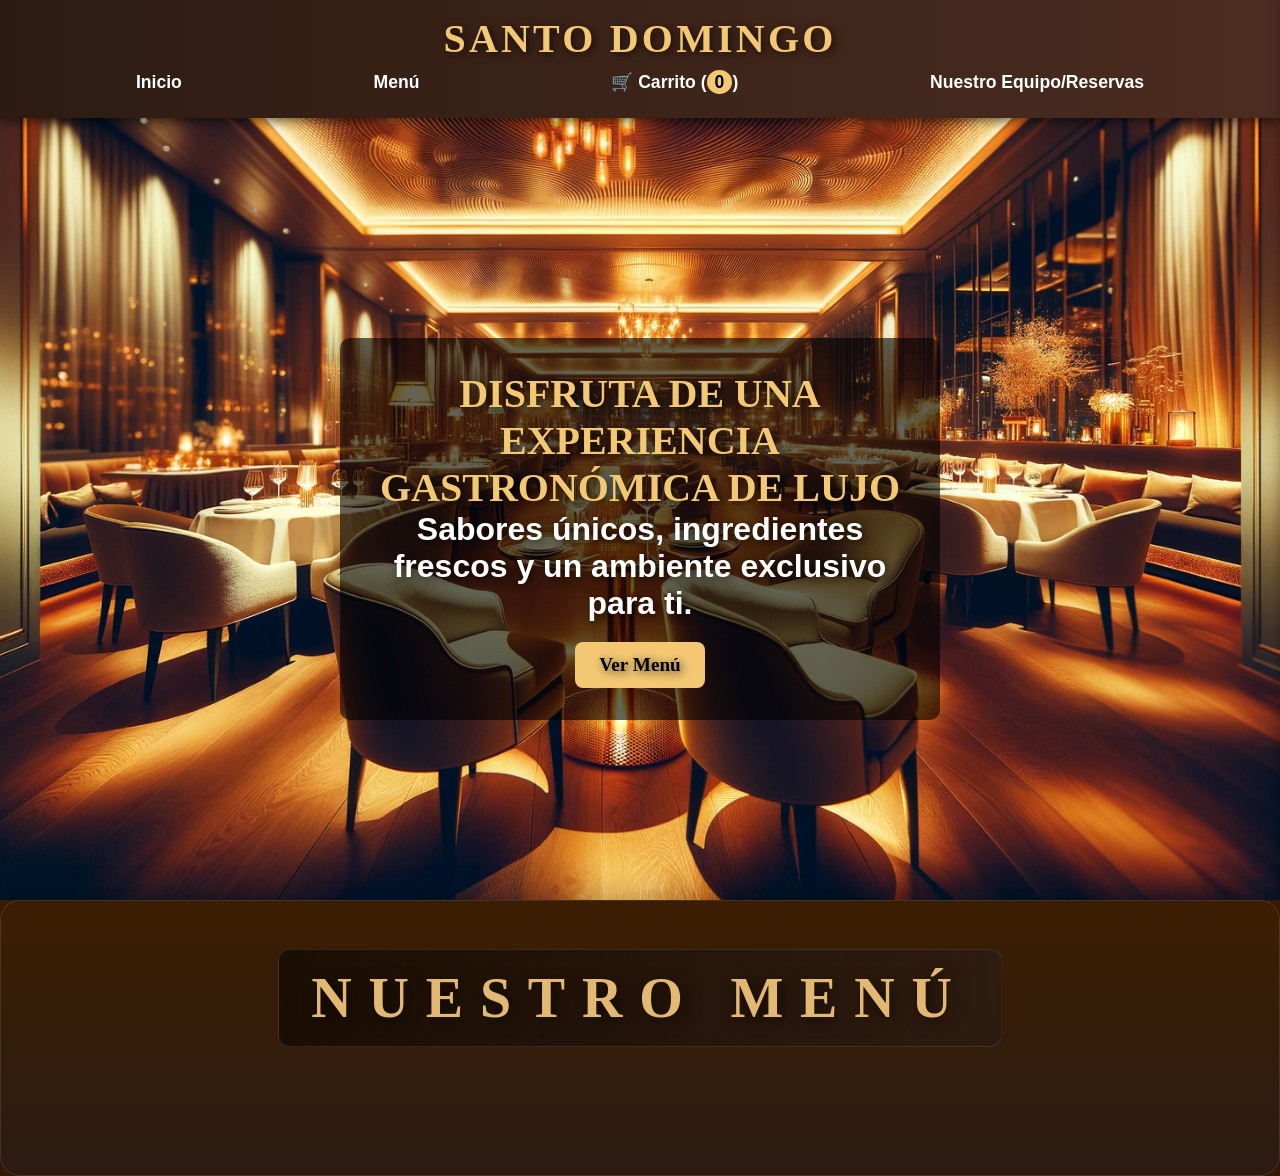
<file: index.html>
<!DOCTYPE html>
<html lang="es">

<head>
    <meta charset="UTF-8">
    <meta name="viewport" content="width=device-width, initial-scale=1.0">
    <title>Restaurante Delicioso</title>
    <link rel="stylesheet" href="styles.css">
    <script src="script.js" defer></script> <!-- Usar defer para cargar JS después del DOM -->
</head>

<body>
    <header>
        <h1>Santo Domingo</h1>
        <nav>
            <ul>
                <li><a href="#inicio">Inicio</a></li>
                <li><a href="#menu">Menú</a></li>
                <li><a href="javascript:void(0);" onclick="toggleCarrito()">🛒 Carrito (<span
                            id="cart-count">0</span>)</a></li>
                <li><a href="Nosotros.html">Nuestro Equipo/Reservas</a></li>
            </ul>
        </nav>
    </header>

    <section id="inicio" class="hero">
        <div class="hero-content">
            <h2>Disfruta de una experiencia gastronómica de lujo</h2>
            <p>Sabores únicos, ingredientes frescos y un ambiente exclusivo para ti.</p>
            <a href="#menu" class="btn">Ver Menú</a>
        </div>
    </section>

    <section id="menu">
        <h2>Nuestro Menú</h2>
        <div id="menu-dinamico" class="menu-container"></div>
    </section>

    <form id="cliente-form" style="display: none;">
        <h3>Información del Cliente</h3>
        <label for="nombre">Nombre:</label>
        <input type="text" id="nombre" name="nombre" required>
        <label for="telefono">Teléfono:</label>
        <input type="text" id="telefono" name="telefono" required>
        <label for="direccion">Dirección:</label>
        <input type="text" id="direccion" name="direccion" required>
        <button type="button" onclick="enviarPedido()">Confirmar Pedido</button>
        <button type="button" onclick="cerrarFormulario()">Cerrar</button>
    </form>

    <div class="cart" id="cart">
        <button class="close-btn" onclick="toggleCarrito()">✖</button>
        <h3>Carrito de Compras</h3>
        <div class="cart-content">
            <ul id="cart-items"></ul>
        </div>
        <p class="cart-counter">Items en el carrito: <span id="header-cart-count">0</span></p>
        <p>Valor total: $<span id="cart-total">0.00</span></p>
        <button id="vaciar-carrito-btn" onclick="vaciarCarrito()">Vaciar Carrito</button>
        <button id="ordenar-comida-btn">Ordenar</button>

        <div id="order-message" class="order-message" style="display: none;">
            <div class="order-message-content">
                <h4 id="order-message-text"></h4>
            </div>
        </div>
</body>

</html>
</file>
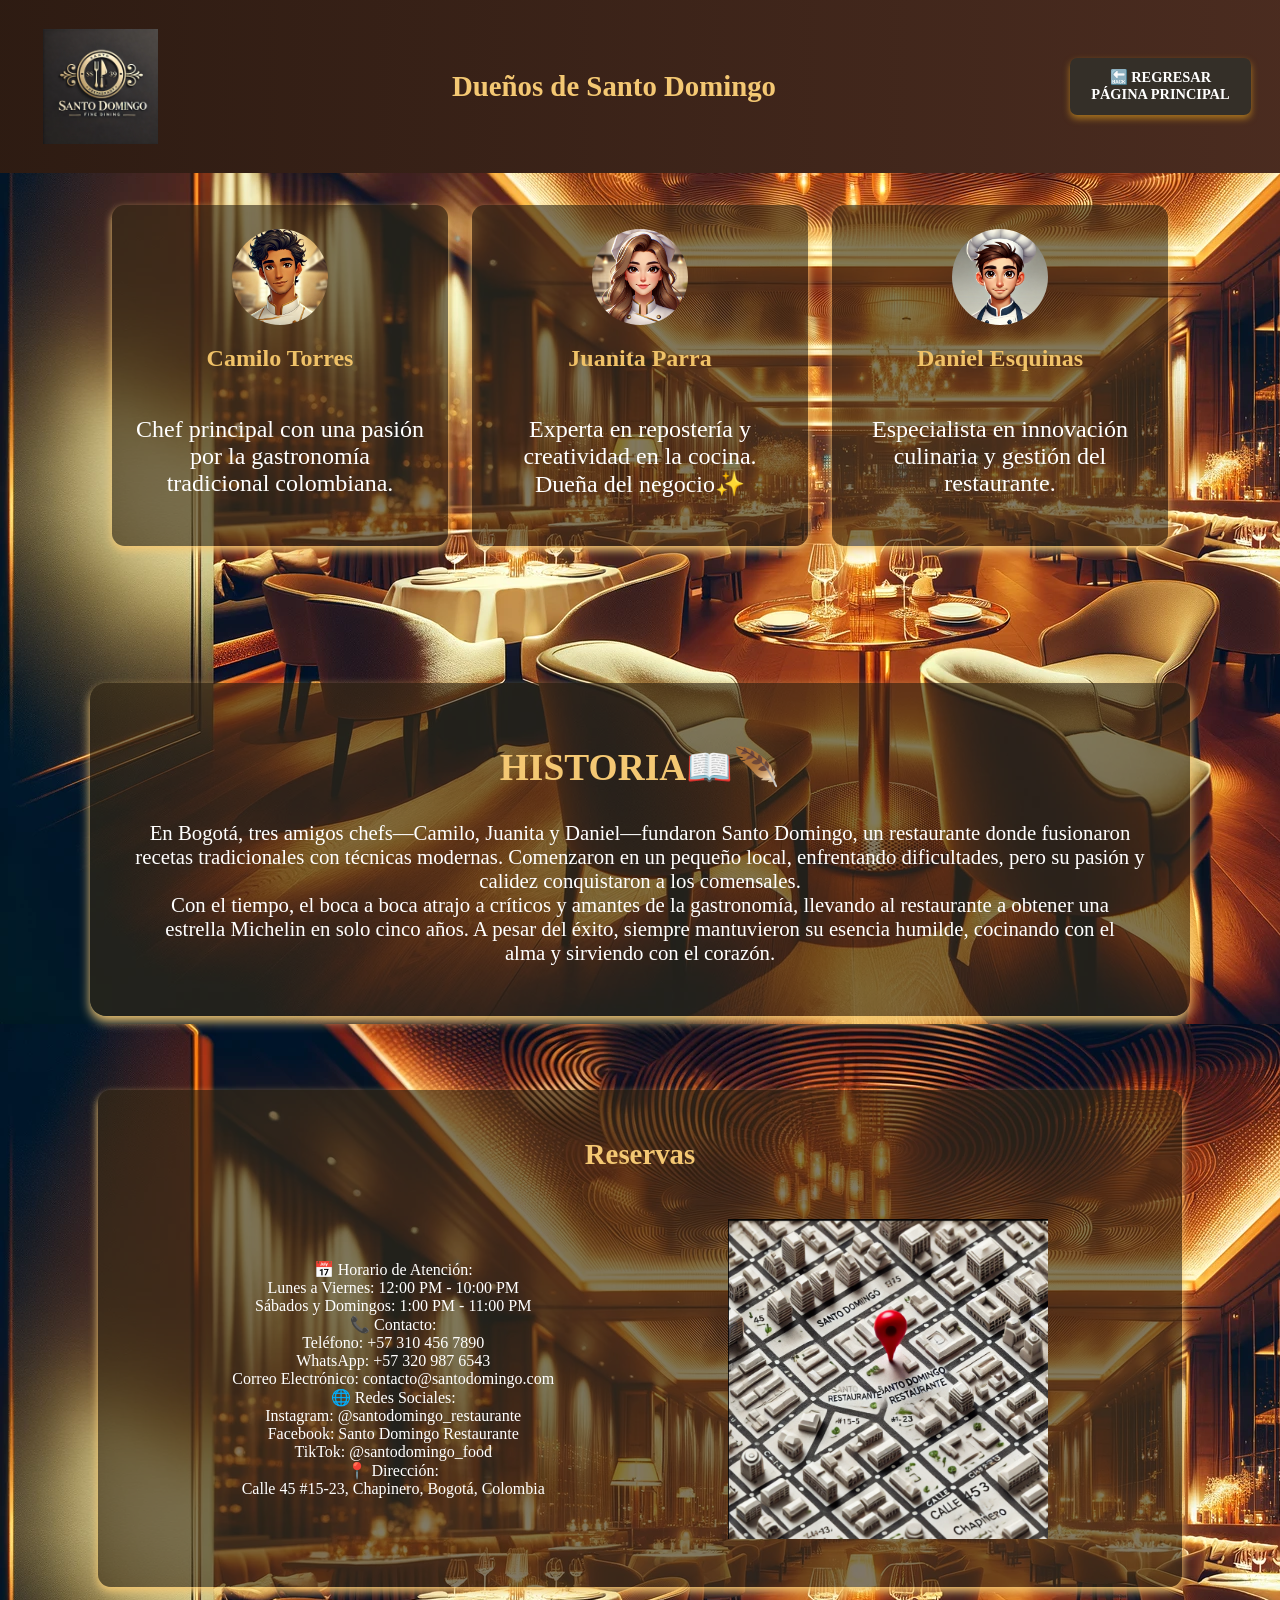
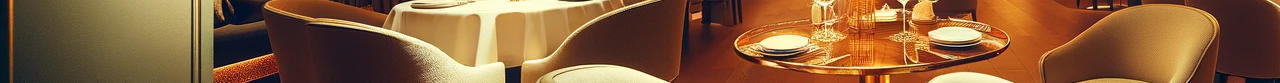
<file: Nosotros.html>
<!DOCTYPE html>
<html lang="es">
<head>
   
    <meta charset="UTF-8">
    <meta name="viewport" content="width=device-width, initial-scale=1.0">
    <title>Dueños de Santo Domingo</title>
    <link rel="stylesheet" href="styles2.css">
</head>
<body>
    <header>
        <img src="Logotipo.png" alt="Logotipo">
        <p>Dueños de Santo Domingo</p>
        <a href="index.html" class="btn-regresar">🔙 REGRESAR<br>PÁGINA PRINCIPAL</a>
        
    </header>
   
    <div class="container">
        <div class="card">
            <img src="camilo.jpg" alt="Camilo Torres">
            <h2>Camilo Torres</h2>
            <p>Chef principal con una pasión por la gastronomía tradicional colombiana.</p>
        </div>
        <div class="card">
            <img src="Juanita.png" alt="Juanita Parra">
            <h2>Juanita Parra</h2>
            <p>Experta en repostería y creatividad en la cocina. Dueña del negocio✨</p>
        </div>
        <div class="card">
            <img src="Daniel.png" alt="Daniel Esquinas">
            <h2>Daniel Esquinas</h2>
            <p>Especialista en innovación culinaria y gestión del restaurante.</p>
        </div>
    </div>
    <div class="final">
        <div class="historia">
            <h2>HISTORIA📖🪶</h2>
            <p>En Bogotá, tres amigos chefs—Camilo, Juanita y Daniel—fundaron Santo Domingo, 
            un restaurante donde fusionaron<br> recetas tradicionales con técnicas modernas.
            Comenzaron en un pequeño local, enfrentando dificultades, pero su pasión y<br>
            calidez conquistaron a los comensales.<br> Con el tiempo, el boca a boca atrajo a 
            críticos y amantes de la gastronomía, llevando al restaurante a obtener una 
            <br>estrella Michelin en solo cinco años. A pesar del éxito, siempre mantuvieron su
             esencia humilde, cocinando con el<br> alma y sirviendo con el corazón.</p>
        </div>
        <div class="reserva">
            <h2>Reservas</h2>
                <div class="contenido">
                    <p>📅 Horario de Atención:<br>
                    Lunes a Viernes: 12:00 PM - 10:00 PM<br>
                    Sábados y Domingos: 1:00 PM - 11:00 PM<br>
                    📞 Contacto:<br>
                    Teléfono: +57 310 456 7890<br>
                    WhatsApp: +57 320 987 6543<br>
                    Correo Electrónico: contacto@santodomingo.com<br>
                    🌐 Redes Sociales:<br>
                    Instagram: @santodomingo_restaurante<br>
                    Facebook: Santo Domingo Restaurante<br>
                    TikTok: @santodomingo_food<br>
                    📍 Dirección:<br>
                    Calle 45 #15-23, Chapinero, Bogotá, Colombia</p>
                    <img src="mapa.png" alt="UBICACION">
                </div>
        </div>
    </div>
</body>
</html>
</file>
<file: styles.css>
/* Tablets (hasta 768px) */
@media (max-width: 768px) {

    /* Header */
    header {
        padding: 0.5rem 0;
    }

    nav ul {
        flex-direction: column;
        padding: 0.5rem 0;
    }

    nav ul li a {
        padding: 0.5rem 1rem;
        font-size: 1rem;
    }

    /* Menú */
    .menu-container {
        padding: 0.5rem;
    }

    .menu-grid {
        gap: 0.75rem;
    }

    .categoria {
        width: 45%;
        padding: 1rem;
    }

    .cart {
        width: 15rem;
        right: -15rem;
    }

    .cart.active {
        right: 0;
    }

    .close-btn {
        top: -0.5rem;
        right: 0.75rem;
    }

    .cart-item {
        padding: 0.5rem;
        font-size: 0.85rem;
    }

    #vaciar-carrito-btn,
    #ordenar-comida-btn {
        padding: 0.5rem 1rem;
        font-size: 0.85rem;
    }

    /* Hero */
    .hero-content {
        padding: 1rem;
        bottom: 10%;
    }

    .hero-content h2 {
        font-size: 1.8rem !important;
    }

    .hero .btn {
        padding: 0.5rem 1rem;
        font-size: 1rem;
    }
}

/* Tablets grandes y portátiles pequeños (hasta 1024px) */
@media (max-width: 1024px) {

    /* Header */
    nav ul {
        max-width: 60rem;
    }

    /* Menú */
    .categoria {
        width: 30%;
    }

    /* Carrito */
    .cart {
        width: 17rem;
        right: -17rem;
    }

    .cart.active {
        right: 0;
    }

    .close-btn {
        top: -0.5rem;
        right: 0.75rem;
    }
}

/* Escritorios medianos (hasta 1200px) */
@media (max-width: 1200px) {

    /* Header */
    .container {
        max-width: 65rem;
    }

    nav ul {
        max-width: 50rem;
    }

    /* Menú */
    .menu-container {
        max-width: 65rem;
    }

    .categoria {
        width: 30%;
    }

    /* Carrito */
    .cart {
        width: 18.75rem;
        right: -18.75rem;
    }

    .cart.active {
        right: 0;
    }
}

/* Reset general */
* {
    margin: 0;
    padding: 0;
    box-sizing: border-box;
}

/* Estilos generales */
body {
    font-family: Arial, sans-serif;
    background-color: #121212;
    color: white;
    text-align: center;
}

header h1 {
    font-family: 'Castellar', serif;
    font-size: 2.5rem;
    color: #f4c873;
    text-transform: uppercase;
    letter-spacing: 0.2rem;
    text-shadow: 0.125rem 0.125rem 0.5rem rgba(0, 0, 0, 0.7);
    margin: 0;
}

header {
    background: linear-gradient(to right, #2d1b12, #4b2c20);
    padding: 0.9375rem 0;
    text-align: center;
    position: fixed;
    width: 100%;
    top: 0;
    left: 0;
    z-index: 1000;
    box-shadow: 0rem 0.25rem 0.625rem rgba(0, 0, 0, 0.5);
}

.container {
    display: flex;
    justify-content: space-between;
    align-items: flex-start;
    max-width: 75rem;
    margin: 0 auto;
    padding: 0 1.25rem;
    position: relative;
}

/* Estilo transparente para la sección del menú */
.menu-section {
    margin-bottom: 2.5rem;
    padding: 1.25rem;
    background: rgba(45, 27, 18, 0.8);
    border-radius: 0.625rem;
    box-shadow: 0rem 0rem 0.625rem rgba(95, 62, 9, 0.1);
    backdrop-filter: blur(0.3125rem);
}

h4{
    font-family: Poppins;
    font-size: 1.5em;
    color: #f1e1c1;
}

.categoria {
    background: rgba(51, 33, 22, 0.9);
    color: white;
    padding: 1.25rem;
    border-radius: 0.625rem;
    text-align: center;
    width: 30%;
    box-shadow: 0 0.25rem 0.625rem rgba(0, 0, 0, 0.5);
    transition: transform 0.3s ease, box-shadow 0.3s ease;
}

.categoria:hover {
    transform: translateY(-0.625rem);
    box-shadow: 0 0.375rem 1.25rem rgba(0, 0, 0, 0.7);
}

/* Fondo elegante para toda la sección */
body {
    font-family: 'Poppins', sans-serif;
    background-color: #3b1e02;
    /*background-image: url('Fondoo.png'); Fondo elegante */
    background-size: cover;
    background-position: center;
    color: white;
    text-align: center;
}

/* Botones de categoría */
button {
    background-color: #d4a055;
    color: black;
    padding: 0.625rem;
    border: none;
    cursor: pointer;
    border-radius: 0.3125rem;
    margin-top: 0.9375rem;
    transition: background-color 0.3s ease;
}

button:hover {
    background-color: #b07b12;
}

/* Estilo del carrito con fondo transparente y blur */
.cart {
    background-color: rgba(26, 26, 26, 0.9);
    color: white;
    padding: 1.25rem;
    border-radius: 0.3125rem 0 0 0.3125rem;
    box-shadow: -0.125rem 0 0.5rem rgba(0, 0, 0, 0.2);
    position: fixed;
    top: 0;
    right: -18.75rem;
    height: 100vh;
    width: 18.75rem;
    z-index: 1000;
    transition: right 0.3s ease;
    display: block;
    backdrop-filter: blur(0.3125rem);
}

/* Contenedor desplazable dentro del carrito */
.cart-content {
    max-height: 70vh;
    overflow-y: auto;
    padding-right: 10px;
}

/* Estilo para la barra de desplazamiento */
.cart-content::-webkit-scrollbar {
    width: 8px;
}

.cart-content::-webkit-scrollbar-thumb {
    background-color: #f4c873;
    border-radius: 10px;
}

.cart-content::-webkit-scrollbar-thumb:hover {
    background-color: #d4a856;
}

.cart.active {
    right: 0;
}

.cart h3 {
    margin-bottom: 1.25rem;
}

.close-btn {
    background: none;
    border: none;
    color: white;
    font-size: 1.5rem;
    cursor: pointer;
    position: absolute;
    top: -0.99375rem;
    right: 0.9375rem;
    padding: 0.3125rem;
}

.menu-section>h4 {
    margin-top: 0.5rem;
    font-size: 1.2rem;
    color: #f4c873;
    font-family: 'Castellar', serif;
    text-align: center;
}

.cart-item {
    margin-top: 0.1rem;
    background-color: #754d20;
    padding: 0.625rem;
    margin-bottom: 0.625rem;
    border-radius: 0.3125rem;
    display: flex;
    justify-content: space-between;
    align-items: center;
    border-left: 0.25rem solid #f4c873;
}

.cart-item div {
    display: flex;
    gap: 5px;
    align-items: center;
}

.cart-item button {
    background-color: #f4c873;
    color: black;
    border: none;
    padding: 5px 10px;
    border-radius: 5px;
    cursor: pointer;
    font-size: 1rem;
    font-weight: bold;
}

.cart-item button:hover {
    background-color: #d4a856;
}

.cart-footer {
    margin-top: 1.25rem;
    padding-top: 0.625rem;
    border-top: 0.0625rem solid #503420d2;
    display: flex;
    flex-direction: column;
    gap: 0.625rem;
    background-color: rgba(45, 45, 45, 0.8);
    padding: 0.9375rem;
    border-radius: 0.3125rem;
}

.cart-footer p {
    margin: 0;
    font-size: 1rem;
    color: white;
    font-weight: bold;
    display: flex;
    justify-content: space-between;
    align-items: center;
}

#cart-count {
    background-color: #f4c873;
    color: black;
    padding: 2px 8px;
    border-radius: 50%;
    font-weight: bold;
}

.cart-counter {
    margin-top: 10px;
}

.cart-buttons {
    display: flex;
    gap: 10px;
    margin-top: 15px;
}

#vaciar-carrito-btn,
#ordenar-comida-btn {
    background-color: #f4c873;
    color: black;
    border: none;
    padding: 10px 20px;
    border-radius: 5px;
    cursor: pointer;
    font-size: 0.9rem;
    flex: 1;
    font-weight: bold;
}

#vaciar-carrito-btn:hover,
#ordenar-comida-btn:hover {
    background-color: #d4a856;
}

/* Estilo para el ícono del carrito en el header */
.cart-icon {
    position: relative;
    cursor: pointer;
}

.cart-icon span {
    background-color: #f4c873;
    color: rgba(67, 37, 15, 0.53);
    padding: 2px 8px;
    border-radius: 50%;
    font-size: 0.8rem;
    position: absolute;
    top: -5px;
    right: -10px;
}

.cart-item span {
    font-size: 0.9rem;
    color: white;
}

.order-message {
    display: none;
    position: fixed;
    bottom: 20px;
    right: 20px;
    width: 260px;
    z-index: 5000;
    backdrop-filter: blur(10px);
    background-color: rgba(105, 73, 14, 0.754);
    border-radius: 10px;
    box-shadow: 0 0 15px rgba(0, 0, 0, 0.8);
    padding: 15px;
    animation: slideInRight 0.3s ease-in;
}

.order-message-content {
    color: white;
    text-align: center;
    font-size: 1.1rem;
    font-weight: bold;
    padding: 10px;
    border-left: 4px solid #f4c873;
    margin: 0;
}

.order-message button {
    margin-top: 10px;
    background-color: #f4c873;
    color: black;
    border: none;
    padding: 8px 16px;
    border-radius: 5px;
    cursor: pointer;
}

.order-message button:hover {
    background-color: #e0a853;
}

.order-message-content h4 {
    font-size: 1rem;
    margin: 0;
    font-weight: bold;
    color: white;
}

.order-message.show {
    display: block;
    animation: slideInRight 0.3s ease-in;
}

@keyframes slideInRight {
    from {
        opacity: 0;
        transform: translateX(100%);
    }

    to {
        opacity: 1;
        transform: translateX(0);
    }
}

@keyframes slideOutRight {
    from {
        opacity: 1;
        transform: translateX(0);
    }

    to {
        opacity: 0;
        transform: translateX(100%);
    }
}

.order-message.hide {
    animation: slideOutRight 0.5s ease forwards;
}

/* Hero Section */
.hero {
    background-image: url('FONDO.png');
    background-size: cover;
    background-position: center;
    height: 100vh;
    display: flex;
    align-items: center;
    justify-content: center;
    text-align: center;
    color: white;
    font-size: 2rem;
    font-weight: bold;
    text-shadow: 0.125rem 0.125rem 0.625rem rgba(0, 0, 0, 0.7);
    flex: 1;
    padding: 1.25rem;
}

.hero-content h2 {
    font-family: 'Castellar', serif !important;
    font-size: 2.5rem !important;
    color: #f4c873 !important;
    text-transform: uppercase !important;
}

/* Estilo para el nombre Santo Domingo */
nav ul {
    display: flex;
    justify-content: space-around;
    align-items: center;
    width: 100%;
    max-width: 75rem;
    margin: 0 auto;
    padding: 0.625rem 0;
    list-style: none;
}

nav ul li {
    display: inline-block;
}

nav ul li a {
    font-size: 1.1rem;
    font-weight: bold;
    text-decoration: none;
    color: white;
    padding: 0.625rem 1.25rem;
    transition: all 0.3s ease;
    border-radius: 0.3125rem;
}

nav ul li a:hover {
    background: rgba(255, 255, 255, 0.2);
    color: #f4c873;
}

.hero-content {
    background: rgba(0, 0, 0, 0.6);
    padding: 2rem;
    border-radius: 0.625rem;
    text-align: center;
    color: white;
    max-width: 37.5rem;
    position: absolute;
    bottom: 20%;
    left: 50%;
    transform: translateX(-50%);
}

.hero .btn {
    display: inline-block;
    background-color: #f4c873;
    color: black;
    padding: 0.75rem 1.5rem;
    font-size: 1.2rem;
    font-weight: bold;
    border-radius: 0.5rem;
    text-decoration: none;
    margin-top: 1.25rem;
    transition: all 0.3s ease;
}

.hero .btn:hover {
    background-color: #e0a853;
}

.btn {
    background-color: #f5cd7d;
    font-family: 'Castellar', serif;
    color: black;
    padding: 0.625rem 1.25rem;
    text-decoration: none;
    border-radius: 0.3125rem;
    font-weight: bold;
}

/* Organización de secciones */
.menu-container {
    max-width: 75rem;
    margin: auto;
    padding: 1.25rem;
}

.menu-grid {
    display: flex;
    flex-wrap: wrap;
    justify-content: space-around;
    gap: 1.25rem;
}

.categoria {
    background: rgba(51, 33, 22, 0.9);
    color: white;
    padding: 1.25rem;
    border-radius: 0.625rem;
    text-align: center;
    width: 30%;
    box-shadow: 0 0.25rem 0.625rem rgba(0, 0, 0, 0.5);
    transition: transform 0.3s ease, box-shadow 0.3s ease;
}

.categoria img {
    width: 100%;
    height: auto;
    border-radius: 0.625rem;
    margin-bottom: 0.625rem;
}

button {
    background-color: #e8a240;
    color: black;
    padding: 0.625rem;
    border: none;
    cursor: pointer;
    border-radius: 0.3125rem;
    transition: background 0.3s ease, transform 0.2s ease;
}

button:hover {
    background-color: #f5dcb8;
    transform: scale(1.05);
}

#equipo {
    padding: 5rem 1.25rem;
    text-align: center;
    background-color: #2d1b12;
    color: white;
}

.equipo-container {
    display: flex;
    justify-content: center;
    gap: 1.875rem;
    margin-top: 1.25rem;
}

.miembro {
    background: rgba(255, 255, 255, 0.1);
    padding: 1.25rem;
    border-radius: 0.625rem;
    text-align: center;
}

.miembro img {
    width: 9.375rem;
    border-radius: 50%;
    margin-bottom: 0.625rem;
}

/* Título estilizado para el menú */
#menu h2 {
    font-family: 'Castellar', serif;
    font-size: 3.5rem;
    color: #e3b873;
    text-transform: uppercase;
    letter-spacing: 0.3em;
    text-shadow: 0.25rem 0.25rem 0.9375rem rgba(0, 0, 0, 0.6);
    margin-bottom: 2.5rem;
    padding: 1rem 2rem;
    background: linear-gradient(to right, rgba(0, 0, 0, 0.5), rgba(45, 27, 18, 0.8));
    border: 1px solid rgba(255, 255, 255, 0.1);
    border-radius: 0.75rem;
    display: inline-block;
    animation: fadeIn 2s ease-in-out;
}

@keyframes fadeIn {
    from {
        opacity: 0;
        transform: translateY(-3.125rem);
    }

    to {
        opacity: 1;
        transform: translateY(0);
    }
}

/* Fondo elegante con efecto de sombra y borde */
#menu {
    background: linear-gradient(to bottom, #3b1e02, #2d1b12);
    padding: 3rem;
    border-radius: 1.25rem;
    box-shadow: 0 0.625rem 2.5rem rgba(0, 0, 0, 0.4);
    border: 1px solid rgba(255, 255, 255, 0.1);
}

/* Estilo para las tarjetas con sombra y efecto brillante */
.categoria {
    background: rgba(59, 30, 2, 0.85);
    color: white;
    padding: 2rem;
    border-radius: 1.25rem;
    box-shadow: 0 0.375rem 1.25rem rgba(0, 0, 0, 0.6);
    transition: all 0.3s ease;
    width: 28%;
    position: relative;
    overflow: hidden;
}

/* Efecto hover con brillo */
.categoria:hover {
    transform: translateY(-0.9375rem) scale(1.05);
    box-shadow: 0 0.9375rem 2.1875rem rgba(0, 0, 0, 0.9);
    background: linear-gradient(to top, rgba(45, 27, 18, 0.9), rgba(243, 191, 94, 0.2));
}

/* Línea brillante en hover */
.categoria::before {
    content: "";
    position: absolute;
    top: 0;
    left: -100%;
    width: 100%;
    height: 0.3125rem;
    background: linear-gradient(90deg, transparent, #f4c873, transparent);
    transition: all 0.5s ease-in-out;
}

.categoria:hover::before {
    left: 100%;
}

.categoria img {
    width: 100%;
    height: auto;
    border-radius: 0.9375rem;
    box-shadow: 0 0.25rem 0.9375rem rgba(0, 0, 0, 0.7);
    transition: transform 0.3s ease;
}

.categoria img:hover {
    transform: scale(1.1);
}

button {
    background: linear-gradient(135deg, #f4c873, #e0a853);
    color: #2d1b12;
    padding: 1rem 2rem;
    border: none;
    cursor: pointer;
    border-radius: 0.625rem;
    font-weight: bold;
    font-size: 1rem;
    margin-top: 1.5rem;
    transition: background 0.3s ease, transform 0.2s ease;
}

button:hover {
    background: linear-gradient(135deg, #e0a853, #b07b12);
    transform: scale(1.1);
}

/* Animación al aparecer las tarjetas */
@keyframes slideIn {
    from {
        opacity: 0;
        transform: translateY(3.125rem);
    }

    to {
        opacity: 1;
        transform: translateY(0);
    }
}

.categoria {
    animation: slideIn 0.8s ease forwards;
}

/* Formulario datos del cliente */
#cliente-form {
    position: fixed;
    top: 50%;
    left: 50%;
    transform: translate(-50%, -50%);
    background-color: rgba(26, 26, 26, 0.9);
    padding: 2rem;
    border-radius: 0.625rem;
    box-shadow: 0 0.5rem 1.5rem rgba(126, 126, 126, 0.8);
    z-index: 2000;
    max-width: 25rem;
    width: 90%;
    color: white;
    display: none;
    /* Oculto por defecto */
    backdrop-filter: blur(0.3125rem);
    animation: fadeInForm 0.3s ease-in;
}

#cliente-form h3 {
    font-family: 'Castellar', serif;
    color: #f4c873;
    text-transform: uppercase;
    margin-bottom: 1.5rem;
    text-shadow: 0.125rem 0.125rem 0.5rem rgba(0, 0, 0, 0.7);
}

#cliente-form label {
    display: block;
    margin: 0.5rem 0 0.25rem;
    font-weight: bold;
    font-family: poppins;
}

#cliente-form input {
    width: 100%;
    padding: 0.5rem;
    border-radius: 0.3125rem;
    border: none;
    background: rgba(255, 255, 255, 0.1);
    color: white;
    font-family: poppins;
}

#cliente-form button {
    background: linear-gradient(135deg, #f4c873, #e0a853);
    color: #2d1b12;
    padding: 0.75rem 1.5rem;
    border: none;
    border-radius: 0.625rem;
    cursor: pointer;
    margin-top: 1rem;
    width: 100%;
    font-weight: bold;
    transition: background 0.3s ease, transform 0.2s ease;
    font-family: poppins;
}

#cliente-form button:hover {
    background: linear-gradient(135deg, #e0a853, #b07b12);
    transform: scale(1.05);
}

@keyframes fadeInForm {
    from {
        opacity: 0;
        transform: translate(-50%, -60%);
    }

    to {
        opacity: 1;
        transform: translate(-50%, -50%);
    }
}
</file>
<file: styles2.css>
body {
    font-family: 'Castellar';
    margin: 0;
    padding: 0;
    background-color: #f8f8f8;
    text-align: center;
    display: flex;
    flex-direction: column;
    align-items: center;
    background-image: url('FONDO.png');
    color: #f0c268
   
}
 
header {
    background: linear-gradient(to right, #2d1b12, #4b2c20);
    font-family: 'Castellar';
    color:  #f4c873;
    font-weight: bold;
    padding: 1em;
    font-size: 1.8em;
    justify-items: flex-start;
    width: 100%;
    display: flex;
    align-items: center;
    justify-content: space-between;
}
.btn-regresar {
    display: inline-block;
    padding: 0.8em 1.5em;
    margin: 2em;
    background-color: #342f28; 
    color: white;
    text-decoration: none;
    font-family: 'Times New Roman';
    font-size: .5em;
    font-weight: bold;
    border-radius: 0.5em;
    transition: background 0.3s ease-in-out;
    box-shadow: 0 0.25em 0.5em  #eca81f96;
}

.btn-regresar:hover {
    background-color: #7e7972; 
}
header img{
    margin-right: 1em;
    margin-left: 1.5em;
    width: 4em;
    height: 4em;
}
header .p{
    align-items: center;
   
}
.container p{
    color:#ffffff;
    font-size: 1.5rem;
    font-family: 'Poppins';
}
 
.container {
    display: flex;
    justify-content: center;
    flex-wrap: wrap;
    padding: 2em;
    gap: 1.5em;
}
 
.card {
    background-color: hsla(36, 43%, 15%, 0.627);;
    border-radius: 0.8em;
    box-shadow: 0 0.25em 0.5em  #f4c873;
    padding: 1.5em;
    width: 18em;
    display: flex;
    flex-direction: column;
    align-items: center;
}
.final{
padding: 1.5em;
width: 90%;
display: flex;
flex-direction: column;
align-items: center;
padding: 4em;
}
.historia{
    background-color: hsla(36, 43%, 15%, 0.627);;
    border-radius: 0.8em;
    box-shadow: 0 0.25em 0.5em  #f4c873;
    padding: 1.5em;
    color:#ffffff;
    font-size: 1.3em;
    font-family: 'Poppins';
    margin: 2em;
    width: 90%;
}
.historia h2{
    font-family: 'Castellar';
    color:  #f4c873;
    font-weight: bold;
    font-size: 1.8em;
}
.reserva h2{
    font-family: 'Castellar';
    color:  #f4c873;
    font-weight: bold;
    font-size: 1.8em;
}
.reserva{
    background-color: hsla(36, 43%, 15%, 0.627);;
    border-radius: 0.8em;
    box-shadow: 0 0.25em 0.5em  #f4c873;
    padding: 1.5em;
    color:#ffffff;
    font-size: 1rem;
    font-family: 'Poppins';
    margin: 2em;
    width: 90%;
    align-items: center;
    justify-content: space-around;

}
.contenido{
    padding: 1.5em;
    display: flex;
    align-items: center;
    justify-content: space-around;
}
.reserva img{
    width: 20em;
    height: 20em;
}
.card img {
    width: 6em;
    height: 6em;
    border-radius: 50%;
}
</file>
